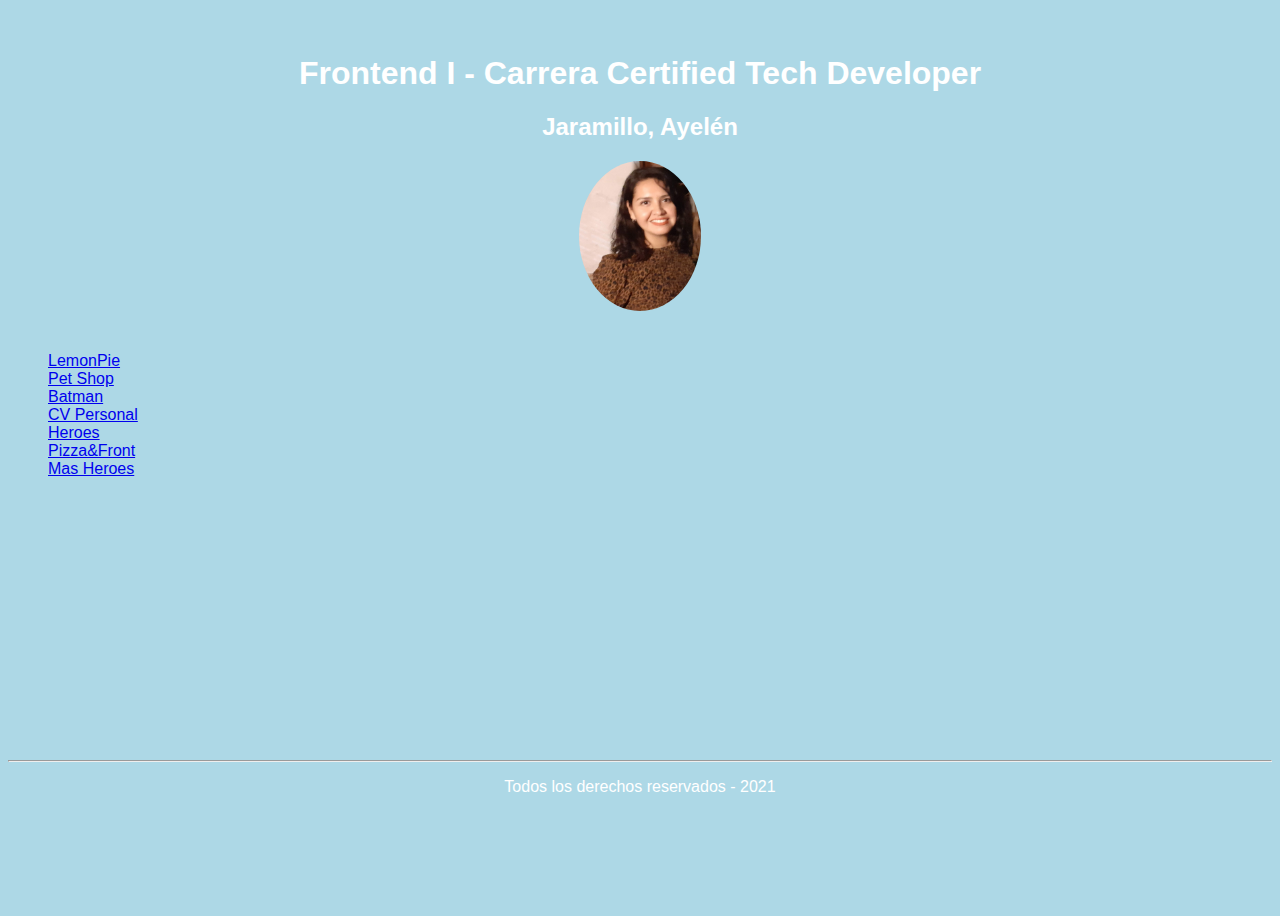
<file: index.html>
<!DOCTYPE html>
<html lang="en">

<he>
    <meta charset="UTF-8">
    <meta http-equiv="X-UA-Compatible" content="IE=edge">
    <meta name="viewport" content="width=jaa, initial-scale=1.0">
    <title>Jaramillo, Ayelen </title>
    <link rel="stylesheet" href="style.css ">


    <body>
        <header>
            <h1>Frontend I - Carrera Certified Tech Developer</h1>
            <h2>Jaramillo, Ayelén </h2>
            <img src="./img/fotopresentacion.jpg" alt="foto">


        </header>
        <main>
            <ul type="none">
                <section id="lemonpie">
                    <li>
                        <a href="LemonPie/index.html" alt="LemonPie"> LemonPie</a>
                    </li>
                </section>
                <section id=" petshop ">
                    <li>
                        <a href="PetShop/index.html" alt="PetShop"> Pet Shop </a>
                    </li>
                </section>
                <section id=" Batman ">
                    <li>
                        <a href="CVBatman/index.html" alt="batman"> Batman </a>
                    </li>
                </section>
                <section id="cvpersonal ">
                    <li>
                        <a href="CVPersonal/index.html" alt="cvpersonal "> CV Personal </a>
                    </li>
                </section>
                <section id="heroes">
                    <li>
                        <a href="Heroes/index.html" alt="heroes"> Heroes </a>
                    </li>
                </section>
                <section id="pizzayfront">
                    <li>
                        <a href="Pizza&Front/index.html" alt="pizaa&front"> Pizza&Front</a>
                    </li>
                    <section id="mas heroes">
                        <li>
                            <a href="MasHeroes/index.html " alt="masheroes"> Mas Heroes </a>
                        </li>

                    </section>

            </ul>

        </main>
        <footer>
            <hr>
            <p>Todos los derechos reservados - 2021 </p>
        </footer>
    </body>

</html>
</file>
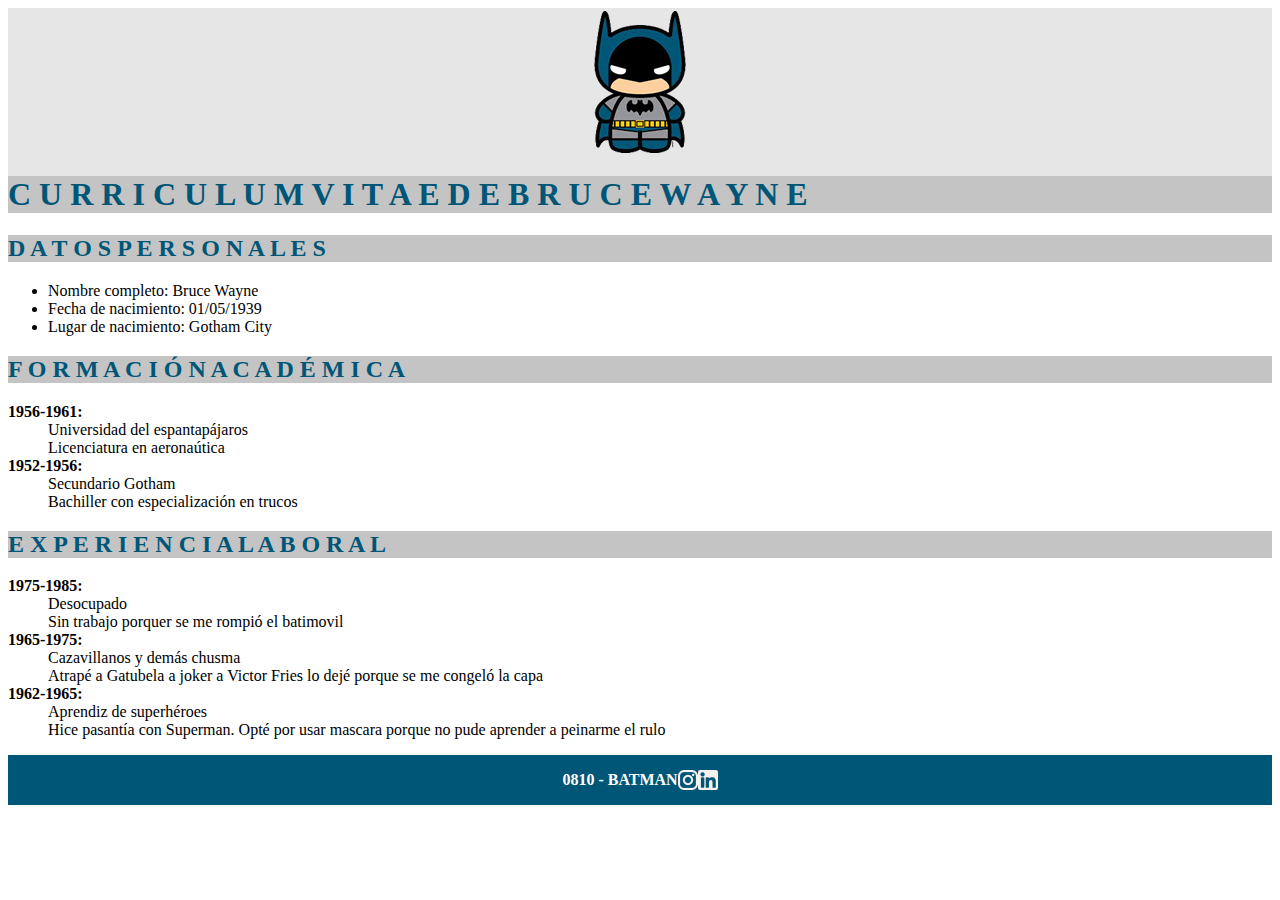
<file: CVBatman/index.html>
<!DOCTYPE html>
<html lang="es">

<head>
    <meta charset="UTF-8">
    <meta http-equiv="X-UA-Compatible" content="IE=edge">
    <meta name="viewport" content="width=device-width, initial-scale=1.0">
    <title>CV Batman</title>
    <link rel="stylesheet" href="style.css">
</head>

<body>
    <header>
        <div id="image">
            <img src="logobatman.png" alt="logo">
        </div>
        <h1>C U R R I C U L U M V I T A E D E B R U C E W A Y N E </h1>
    </header>
    <main>
        <class id="datos-personales">
            <h2> D A T O S P E R S O N A L E S </h2>
            <ul>
                <li>Nombre completo: Bruce Wayne</li>
                <li>Fecha de nacimiento: 01/05/1939</li>
                <li>Lugar de nacimiento: Gotham City</li>
            </ul>
        </class>
        <clas id="formacionacademica">
            <h2>F O R M A C I Ó N A C A D É M I C A </h2>
            <dl>
                <dt>1956-1961:  </dt>
                <dd>Universidad del espantapájaros </dd>
                <dd> Licenciatura en aeronaútica </dd>
                <dt>1952-1956: </dt>
                <dd>Secundario Gotham </dd>
                <dd> Bachiller con especialización en trucos </dd>
            </dl>
        </clas>
        <clas id="experiencialaboral">
            <h2> E X P E R I E N C I A L A B O R A L</h2>
            <dl>
                <dt>1975-1985:</dt>
                <dd>Desocupado</dd>
                <dd> Sin trabajo porquer se me rompió el batimovil </dd>

                <dt>1965-1975: </dt>
                <dd> Cazavillanos y demás chusma</dd>
                <dd> Atrapé a Gatubela a joker a Victor Fries lo dejé porque se me congeló la capa </dd>
                <dt> 1962-1965:</dt>
                <dd> Aprendiz de superhéroes</dd>
                <dd> Hice pasantía con Superman. Opté por usar mascara porque no pude aprender a peinarme el rulo </dd>
            </dl>
        </clas>
    </main>
    <footer>
        <div id="imagefooter">
            <p>0810 - BATMAN </p>
            <img src="ico_instagram.png" alt="insta">
            <img src="ico_linkedin.png" alt="lk">
        </div>
    </footer>

</body>

</html>
</file>
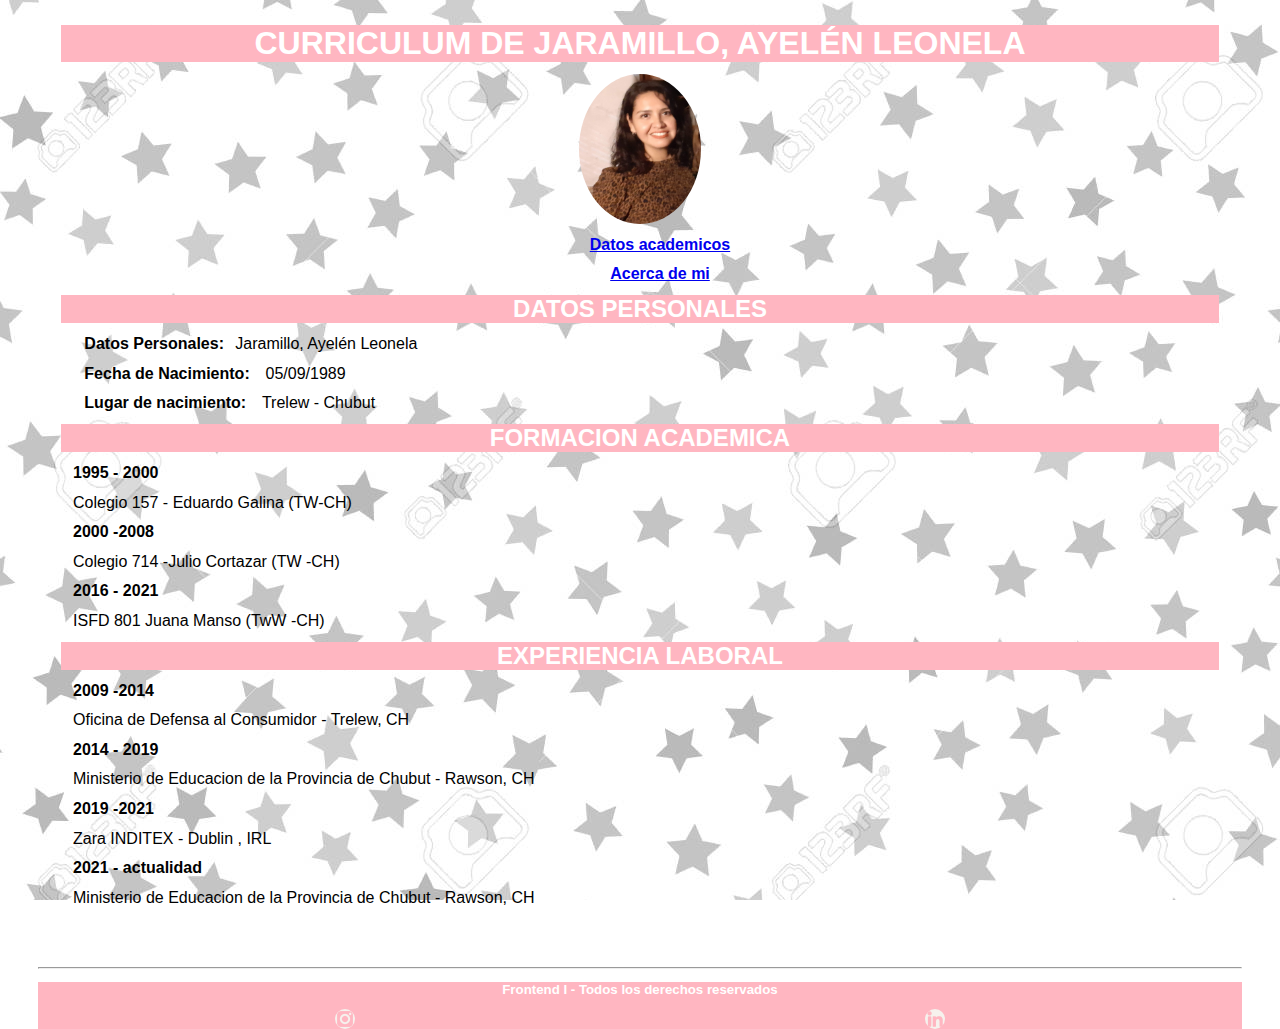
<file: CVPersonal/index.html>
<!DOCTYPE html>
<html lang="en">

<head>
    <meta charset="UTF-8">
    <meta http-equiv="X-UA-Compatible" content="IE=edge">
    <meta name="viewport" content="width=, initial-scale=1.0">
    <link rel=" stylesheet " href="style.css ">
    <title>CV Jaramillo, Ayelén.- </title>
</head>

<body>
    <header>
        <nav>
            <h1> CURRICULUM DE JARAMILLO, AYELÉN LEONELA </h1>

            <div>
                <img src="photocv.jpg" alt="foto" widht="150px" height="150px" />
            </div>
            <ul type=none class="menu">
                <li>
                    <a href="#" datosacademicos> Datos academicos </a>
                </li>
                <li>
                    <a href="acercademi.html "> Acerca de mi </a>
                </li>
            </ul>

        </nav>
    </header>
    <main>
        <section id="datospersonales ">
            <h2>DATOS PERSONALES </h2>
            <ul type=none class="datos">
                <li><span class="datospersonales"> Datos Personales:</span>Jaramillo, Ayelén Leonela </li>
                <li> <span class="fechadenacimiento"> Fecha de Nacimiento:</span> 05/09/1989 </li>
                <li> <span class="lugardenacimiento"> Lugar de nacimiento: </span>Trelew - Chubut </li>
            </ul>
        </section>
        <section id="formacionacademica ">
            <h2> FORMACION ACADEMICA </h2>
            <dl>
                <dt> 1995 - 2000 </dt>
                <dd> Colegio 157 - Eduardo Galina (TW-CH)</dd>
                <dt> 2000 -2008 </dt>
                <dd> Colegio 714 -Julio Cortazar (TW -CH)</dd>
                <dt> 2016 - 2021 </dt>
                <dd> ISFD 801 Juana Manso (TwW -CH)</dd>

            </dl>
        </section>
        <section id="experiencialaboral ">
            <h2>EXPERIENCIA LABORAL </h2>

            <dl>
                <dt>  2009 -2014 </dt>
                <dd> Oficina de Defensa al Consumidor - Trelew, CH </dd>
                <dt> 2014 - 2019 </dt>
                <dd> Ministerio de Educacion de la Provincia de Chubut - Rawson, CH </dd>
                <dt> 2019 -2021 </dt>
                <dd> Zara INDITEX - Dublin , IRL </dd>
                <dt>2021 - actualidad </dt>
                <dd> Ministerio de Educacion de la Provincia de Chubut - Rawson, CH </dd>
            </dl>


        </section>
    </main>
    <br>
    <br>
    <hr>
    <footer>
        <h5> Frontend I - Todos los derechos reservados</h5>
        <div id="footerimage">
            <img src="ico_instagram.png" alt="instagram">
            <img src="ico_linkedin.png" alt="linkedin">
        </div>
    </footer>

</body>

</html>
</file>
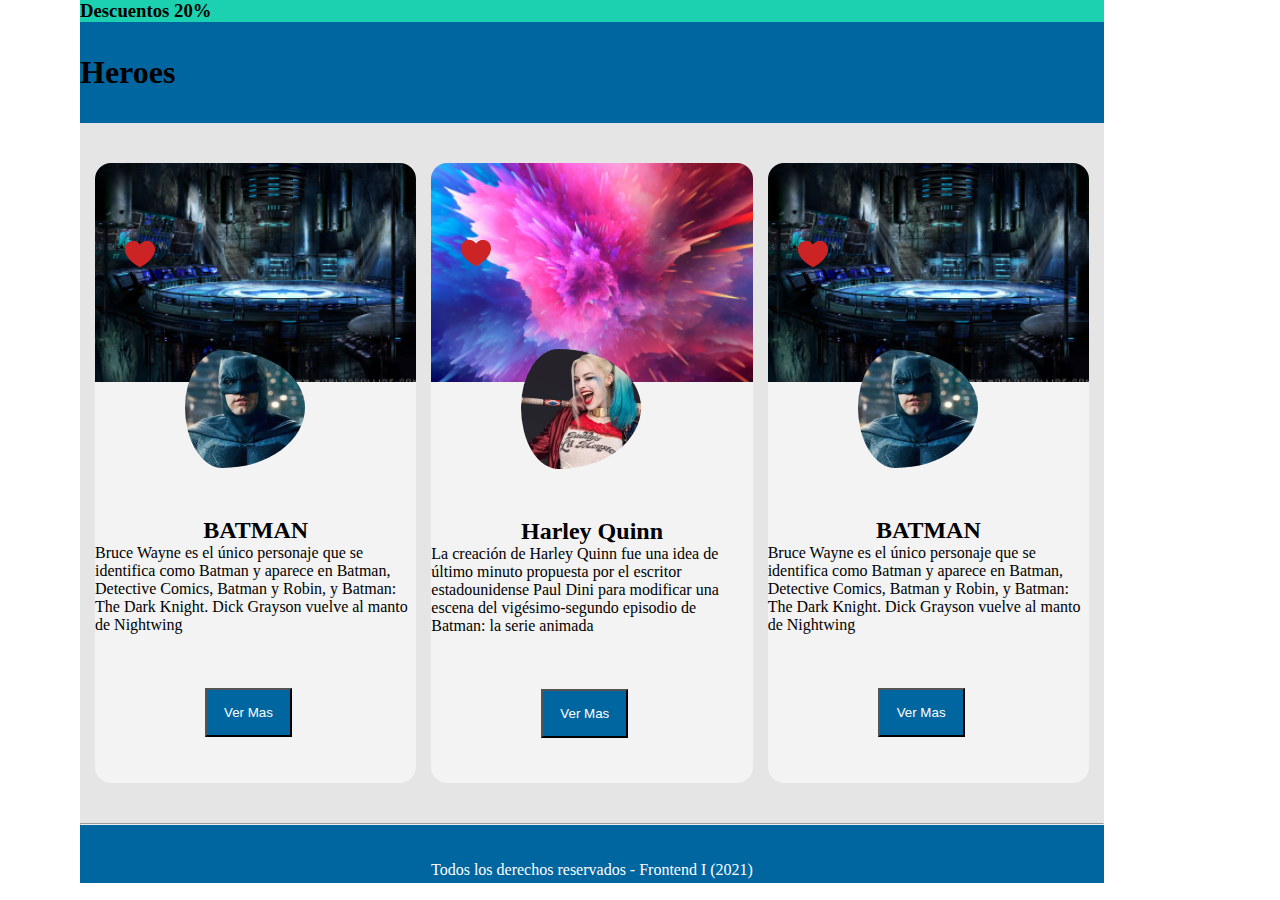
<file: Heroes/index.html>
<!DOCTYPE html>
<html lang="en">

<head>
    <meta charset="UTF-8">
    <meta http-equiv="X-UA-Compatible" content="IE=edge">
    <meta name="viewport" content="width=, initial-scale=1.0">
    <link rel="stylesheet" href="style.css">
    <title>Heroes</title>
</head>

<body>
    <header>
        <h3>Descuentos 20%</h3>
        <h1>Heroes</h1>

    </header>
    <main>
        <section class="container1">
            <!-- <img src="./img/batmanfondo.png" alt="fondobatman"> <br> -->
            <img class="corazon" src="./img/cora.png " alt="corazon "> <img src="./img/batman.png" alt="batman">
            <h2>BATMAN</h2>
            <p class="textobatman ">Bruce Wayne es el único personaje que se identifica como Batman y aparece en Batman, Detective Comics, Batman y Robin, y Batman: The Dark Knight. Dick Grayson vuelve al manto de Nightwing
            </p>
            <br>
            <br>
            <br>
            <button></i>Ver Mas</button>
        </section>
        <section class="container2 ">
            <!-- <img src="./img/chicafondo.png " alt="fondochica "> -->

            <img class="corazon2" src="./img/cora.png " alt="corazon "><img src="./img/chica.png " alt="chica" class="chica">
            <h2>Harley Quinn</h2>
            <p>La creación de Harley Quinn fue una idea de último minuto propuesta por el escritor estadounidense Paul Dini para modificar una escena del vigésimo-segundo episodio de Batman: la serie animada
            </p>
            <br>
            <br>
            <br>

            <button>Ver Mas</button>
        </section>
        <section class="container3 ">
            <!-- <img src="./img/batmanfondo.png " alt="fondobatman2 "> -->

            <img class="corazon3" src=" ./img/cora.png " alt="corazon "><img class="batman2 " src="./img/batman.png " alt="batman2 ">
            <h2>BATMAN</h2>
            <p>Bruce Wayne es el único personaje que se identifica como Batman y aparece en Batman, Detective Comics, Batman y Robin, y Batman: The Dark Knight. Dick Grayson vuelve al manto de Nightwing
            </p>
            <br>
            <br>
            <br>

            <button>Ver Mas</button>
        </section>
    </main>
    <footer>
        <hr>
        <br>
        <br>

        <p> Todos los derechos reservados - Frontend I (2021) </p>
    </footer>
</body>

</html>
</file>
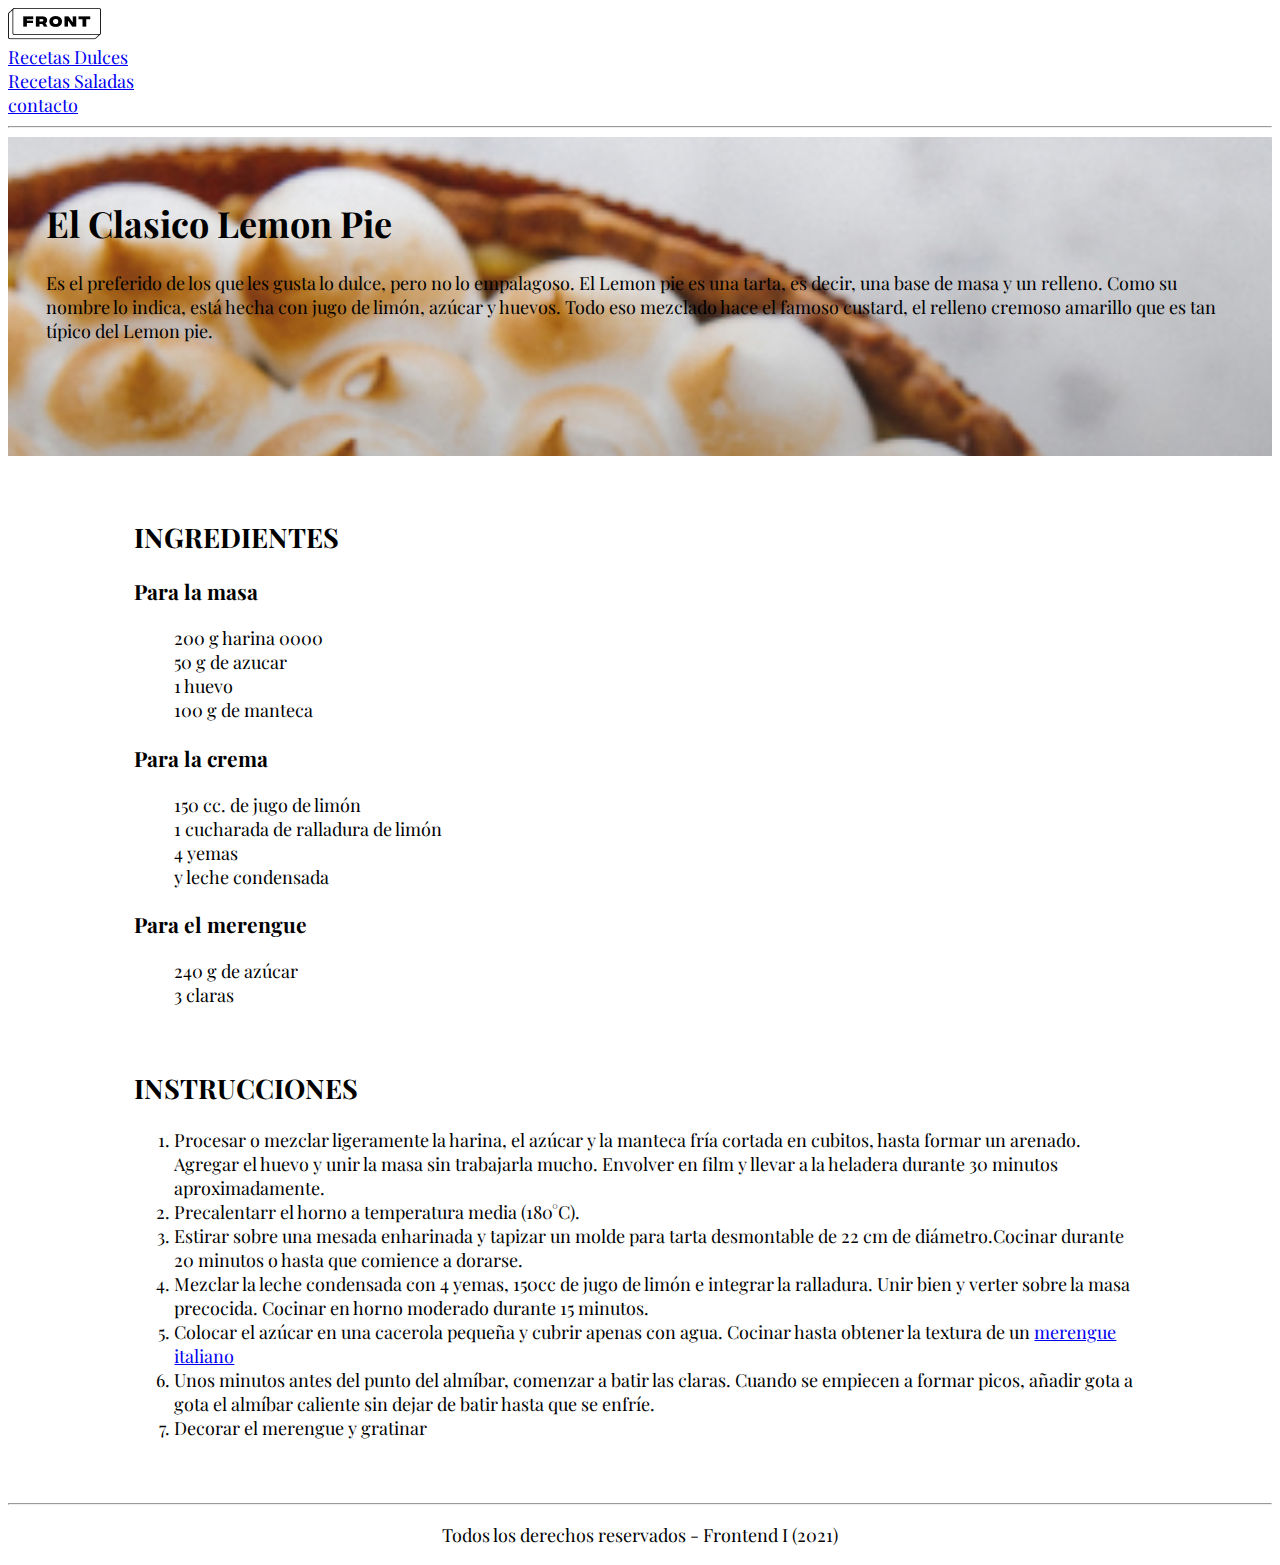
<file: LemonPie/index.html>
<!DOCTYPE html>
<html lang="en">

<head>
    <meta charset="UTF-8">
    <meta http-equiv="X-UA-Compatible" content="IE=edge">
    <meta name="viewport" content="width=device-width, initial-scale=1.0">
    <link rel="preconnect" href="https://fonts.gstatic.com">
    <link href="https://fonts.googleapis.com/css2?family=Playfair+Display:ital@1&display=swap" rel="stylesheet">
    <link rel="stylesheet" href="https://cdnjs.cloudflare.com/ajax/libs/font-awesome/5.15.3/css/all.min.css" integrity="sha512-iBBXm8fW90+nuLcSKlbmrPcLa0OT92xO1BIsZ+ywDWZCvqsWgccV3gFoRBv0z+8dLJgyAHIhR35VZc2oM/gI1w==" crossorigin="anonymous" referrerpolicy="no-referrer"
    />
    <link rel="stylesheet" href="stylesheet.css">
</head>

<body>
    <header>
        <nav>
            <a> <img src="logo.png" alt="torta "></a> <br>
            <a href="#"> Recetas Dulces </a> <br>
            <a href="#"> Recetas Saladas</a> <br>
            <a href="#"> contacto </a> <br>

        </nav>
        <hr>
    </header>
    <main>
        <section class="banner">
            <!-- <img src="lemonpie.jpg" alt=" torta"> -->
            <h1>El Clasico Lemon Pie</h1>
            <p> Es el preferido de los que les gusta lo dulce, pero no lo empalagoso. El Lemon pie es una tarta, es decir, una base de masa y un relleno. Como su nombre lo indica, está hecha con jugo de limón, azúcar y huevos. Todo eso mezclado hace el famoso
                custard, el relleno cremoso amarillo que es tan típico del Lemon pie.
            </p>
        </section>
        <section class="ingredientes">

            <h2><i class="fas fa-shopping-basket"> </i> INGREDIENTES </h2>
            <h3> Para la masa</h3>
            <ul type="none">
                <li> 200 g harina 0000 </li>
                <li>50 g de azucar</li>
                <li> 1 huevo </li>
                <li> 100 g de manteca</li>
            </ul>


            <h3> Para la crema</h3>
            <ul type="none">
                <li>150 cc. de jugo de limón </li>
                <li>1 cucharada de ralladura de limón </li>
                <li> 4 yemas</li>
                <li> y leche condensada </li>
            </ul>

            <h3> Para el merengue</h3>
            <ul type="none">
                <li>240 g de azúcar </li>
                <li> 3 claras</li>
            </ul>
        </section>
        <section class="instrucciones">
            <h2><i class="fas fa-receipt">
            </i> INSTRUCCIONES</h2>
            <ol>
                <li> Procesar o mezclar ligeramente la harina, el azúcar y la manteca fría cortada en cubitos, hasta formar un arenado. Agregar el huevo y unir la masa sin trabajarla mucho. Envolver en film y llevar a la heladera durante 30 minutos aproximadamente.</li>
                <li> Precalentarr el horno a temperatura media (180°C). </li>
                <li> Estirar sobre una mesada enharinada y tapizar un molde para tarta desmontable de 22 cm de diámetro.Cocinar durante 20 minutos o hasta que comience a dorarse.</li>
                <li> Mezclar la leche condensada con 4 yemas, 150cc de jugo de limón e integrar la ralladura. Unir bien y verter sobre la masa precocida. Cocinar en horno moderado durante 15 minutos. </li>
                <li> Colocar el azúcar en una cacerola pequeña y cubrir apenas con agua. Cocinar hasta obtener la textura de un <a href="#"> merengue italiano</a> </li>
                <li> Unos minutos antes del punto del almíbar, comenzar a batir las claras. Cuando se empiecen a formar picos, añadir gota a gota el almíbar caliente sin dejar de batir hasta que se enfríe. </li>
                <li> Decorar el merengue y gratinar</li>

            </ol>
        </section>
    </main>
    <footer>
        <hr>
        <p>Todos los derechos reservados - Frontend I (2021) </p>
    </footer>

</body>

</html>
</file>
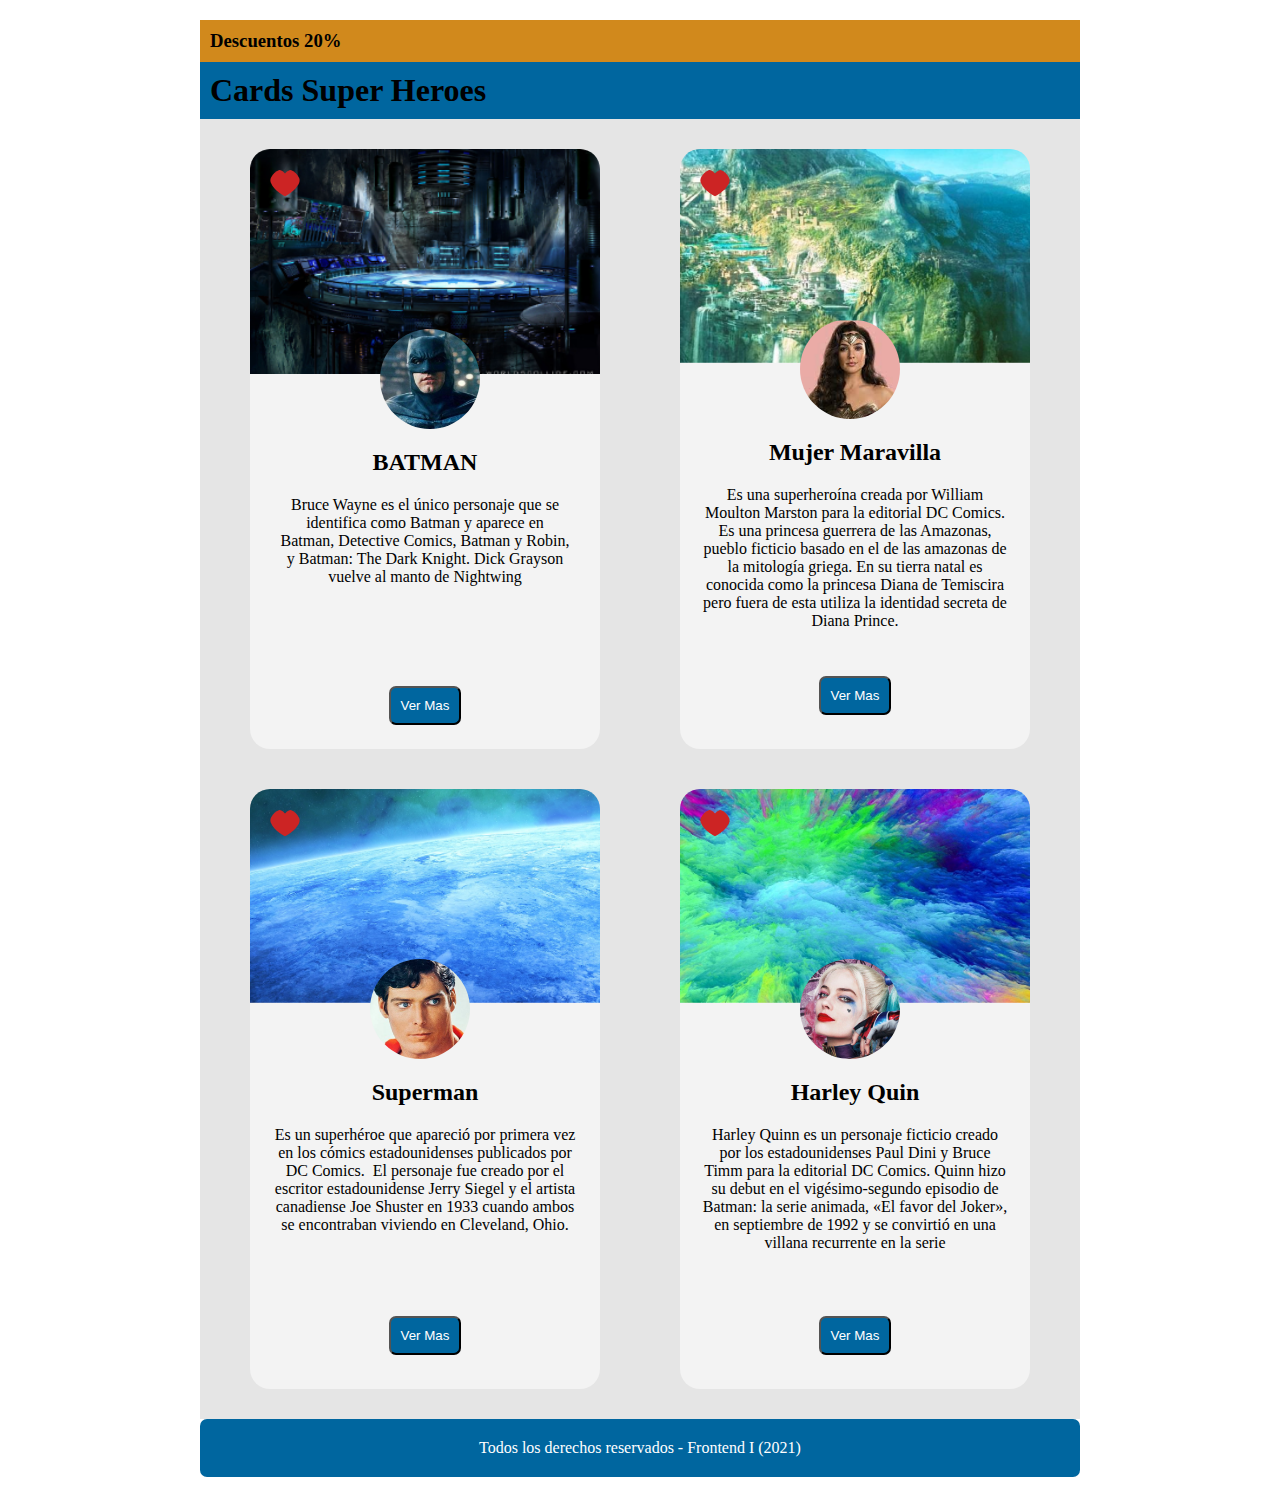
<file: MasHeroes/index.html>
<!DOCTYPE html>
<html lang="en">

<head>
    <meta charset="UTF-8">
    <meta http-equiv="X-UA-Compatible" content="IE=edge">
    <meta name="viewport" content="width=, initial-scale=1.0">
    <link rel="stylesheet" href="style.css">
    <title>Mas Heroes</title>
</head>

<body>
    <header>
        <h3>Descuentos 20%</h3>
        <h1>Cards Super Heroes</h1>

    </header>
    <main class="main">

        <section class="container1">
            <!-- <img src="./img/batmanfondo.png" alt="fondobatman"> <br> -->
            <img src="./img/cora.png " alt="corazon " class="corazoncito"></div>
            <div> <img src="./img/batman.png" alt="batman">
                <h2>BATMAN</h2>
                <p class="textobatman ">Bruce Wayne es el único personaje que se identifica como Batman y aparece en Batman, Detective Comics, Batman y Robin, y Batman: The Dark Knight. Dick Grayson vuelve al manto de Nightwing
                </p>

                <button></i>Ver Mas</button>
        </section>

        <section class="container2 ">
            <!-- <img src="./img/chicafondo.png " alt="fondochica "> -->

            <img src="./img/cora.png " alt="corazon " class="corazoncito">
            <img src=" ./img/mujermaravilla.png " class="mujermaravilla ">
            <h2>Mujer Maravilla</h2>
            <p>Es una superheroína creada por William Moulton Marston para la editorial DC Comics. Es una princesa guerrera de las Amazonas, pueblo ficticio basado en el de las amazonas de la mitología griega. En su tierra natal es conocida como la princesa
                Diana de Temiscira pero fuera de esta utiliza la identidad secreta de Diana Prince.
            </p> <button>Ver Mas</button>
        </section>

        <section class="container3 ">
            <!-- <img src="./img/batmanfondo.png " alt="fondobatman2 "> -->
            <img src="./img/cora.png " alt="corazon " class=corazoncito>
            <img src="./img/superman.png " alt="superman ">
            <h2>Superman</h2>
            <p>Es un superhéroe que apareció por primera vez en los cómics estadounidenses publicados por DC Comics. ​ El personaje fue creado por el escritor estadounidense Jerry Siegel y el artista canadiense Joe Shuster en 1933 cuando ambos se encontraban
                viviendo en Cleveland, Ohio.
            </p>

            <button>Ver Mas</button>
        </section>
        <section class="container4 ">
            <img src="./img/cora.png " alt="corazon " class="corazoncito ">
            <img src="./img/rubia.png " alt="rubia ">
            <h2>Harley Quin</h2>
            <p>Harley Quinn es un personaje ficticio creado por los estadounidenses Paul Dini y Bruce Timm para la editorial DC Comics. Quinn hizo su debut en el vigésimo-segundo episodio de Batman: la serie animada, «El favor del Joker», en septiembre de
                1992 y se convirtió en una villana recurrente en la serie </p>
            <button>Ver Mas</button>
        </section>
    </main>
    <footer>
        <article> Todos los derechos reservados - Frontend I (2021) </article>
    </footer>
</body>

</html>
</file>
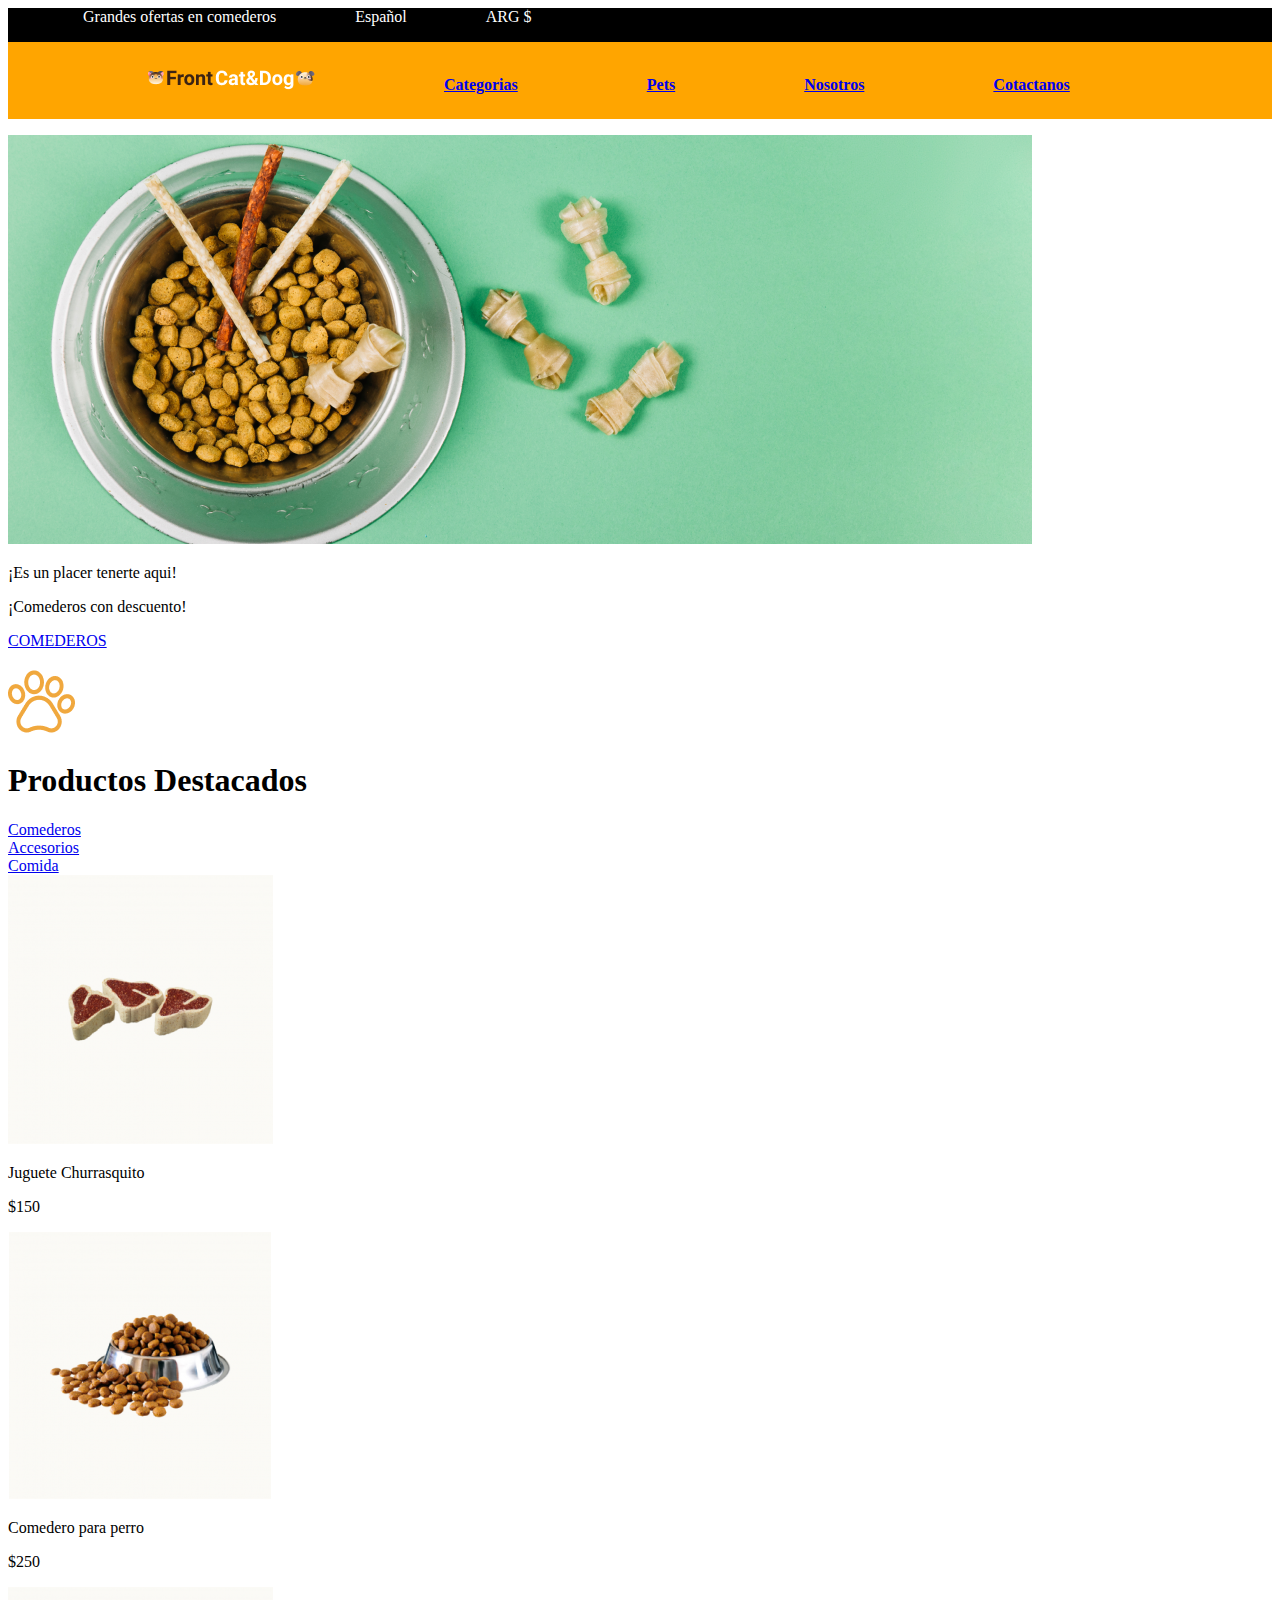
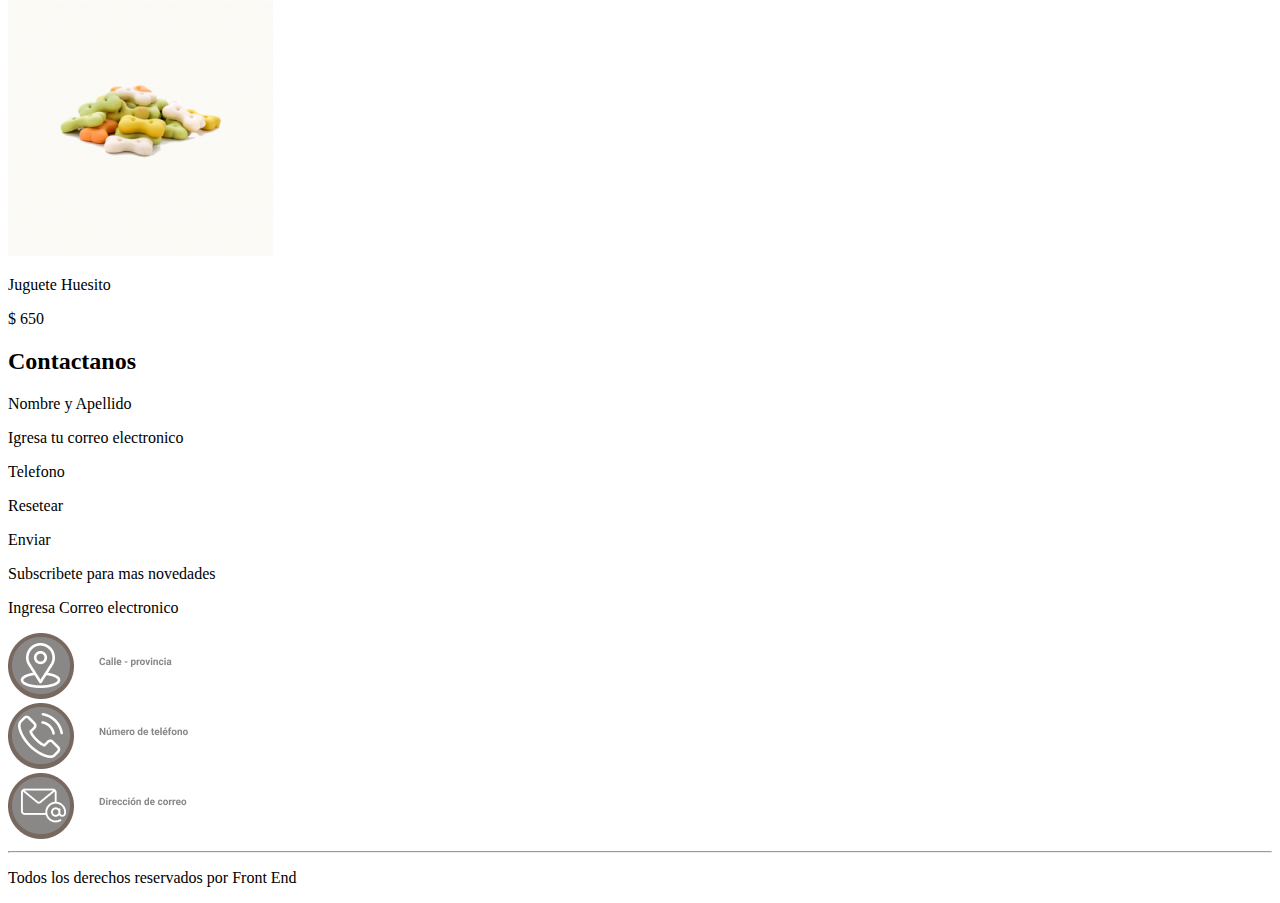
<file: PetShop/index.html>
<!DOCTYPE html>
<html lang="esp">

<head>
    <meta charset="UTF-8">
    <meta http-equiv="X-UA-Compatible" content="IE=edge">
    <meta name="viewport" content="width=device-width, initial-scale=1.0">
    <link rel="stylesheet" href="stylesheet.css">
    <title> Pet Shop </title>
</head>

<body>
    <header>
        <nav id="top">
            <li>Grandes ofertas en comederos</li>
            <li>Español</li>
            <li> ARG $</pli>

        </nav>
        <nav id="menu">
            <ul>
                <li><img src="Logo.png " alt="logo "></li>
                <li> <a href="# "> Categorias </a> </li>
                <li><a href="# "> Pets </a> </li>
                <li><a href="# "> Nosotros</a> </li>
                <li><a href="# "> Cotactanos</a> </li>
            </ul>
        </nav>

    </header>
    <main>
        <section id="banner ">
            <img src="banner.png " alt="banner ">
            <p> ¡Es un placer tenerte aqui! </p>
            <p> ¡Comederos con descuento! </p>
            <p> <a href=#>COMEDEROS </a></p>
        </section>
        <section; id=" Productos ">
            <img src="pawprint 1.png " alt="paw "><br>
            <h1> Productos Destacados </h1>
            <a href="# "> Comederos </a> <br>
            <a href="# "> Accesorios</a> <br>
            <a href="# "> Comida</a> <br>
            <img src="churrasquito.png " alt="churrasquito ">
            <p>Juguete Churrasquito</p>
            <p>$150 </p>
            <img src="comedero.png " alt="comedero ">
            <p>Comedero para perro </p>
            <p> $250 </p>
            <img src="Huesito.png " alt="huesito ">
            <p>Juguete Huesito</p>
            <p>$ 650</p>
        </section;>
        <section id="Contactos ">
            <h2> Contactanos </h2>
            <p> Nombre y Apellido</p>
            <p> Igresa tu correo electronico </p>
            <p> Telefono </p>
            <p> Resetear</p>
            <p>Enviar </p>

            <p>Subscribete para mas novedades </p>
            <p> Ingresa Correo electronico </p>
            <img src="Location.png " alt=" location "> <br>
            <img src="Phone.png " alt=" tel "> <br>
            <img src="Correo.png " alt="correo "> <br>
        </section>
    </main>
    <footer>
        <hr>
        <p> Todos los derechos reservados por Front End </p>
    </footer>
</body>

</html>
</file>
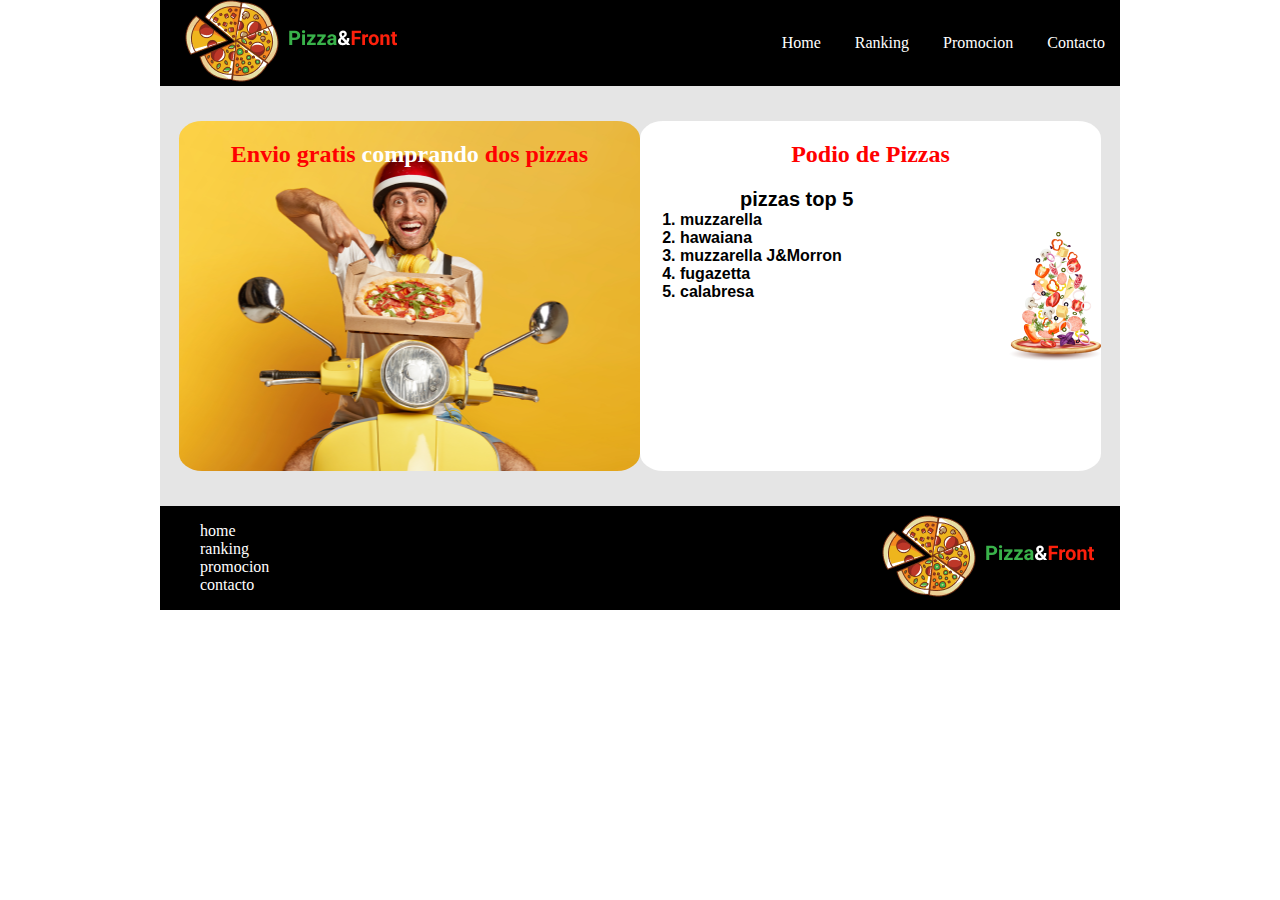
<file: Pizza&Front/index.html>
<!DOCTYPE html>
<html lang="es">

<head>
    <meta charset="UTF-8">
    <meta http-equiv="X-UA-Compatible" content="IE=edge">
    <meta name="viewport" content="width=device-width, initial-scale=1.0">
    <link rel="stylesheet" href="style.css">
    <title>Pizza&Front</title>
</head>

<body>
    <header>
        <div class="fotoypizza">
            <img src="./img/Logo.png" alt="logo">

        </div>
        <nav>
            <div class="container">
                <ul type="none" class="menu">
                    <li> Home </li>
                    <li>Ranking</li>
                    <li>Promocion</li>
                    <li>Contacto</li>
                </ul>
        </nav>
        </div>
    </header>
    <main>
        <section class=" primero ">
            <h2>Envio gratis <span class="blanco"> comprando </span> dos pizzas</h2>
            <!-- <img src="./img/delivery.png " alt="delivery "></section class="delivery"> -->
        </section>
        <section class="segunda ">

            <h2>Podio de Pizzas </h2>


            <p>pizzas top 5</p>

            <ol type=class="tipopizza">
                <li>muzzarella</li>
                <li>hawaiana</li>
                <li>muzzarella J&Morron</li>
                <li>fugazetta</li>
                <li>calabresa </li>
            </ol>
            <!-- <img src="./img/PizzaFalling.png " alt="pizza"> -->
        </section>

    </main>
    <footer>
        <section class="footer">
            <nav>
                <ul type="none">
                    <li>home</li>
                    <li>ranking</li>
                    <li>promocion</li>
                    <li>contacto</li>
                </ul>
            </nav>
        </section>
        <div class="fotofooter">

            <img src="./img/Logo.png " alt="logo ">
        </div>



    </footer>
</body>

</html>
</file>
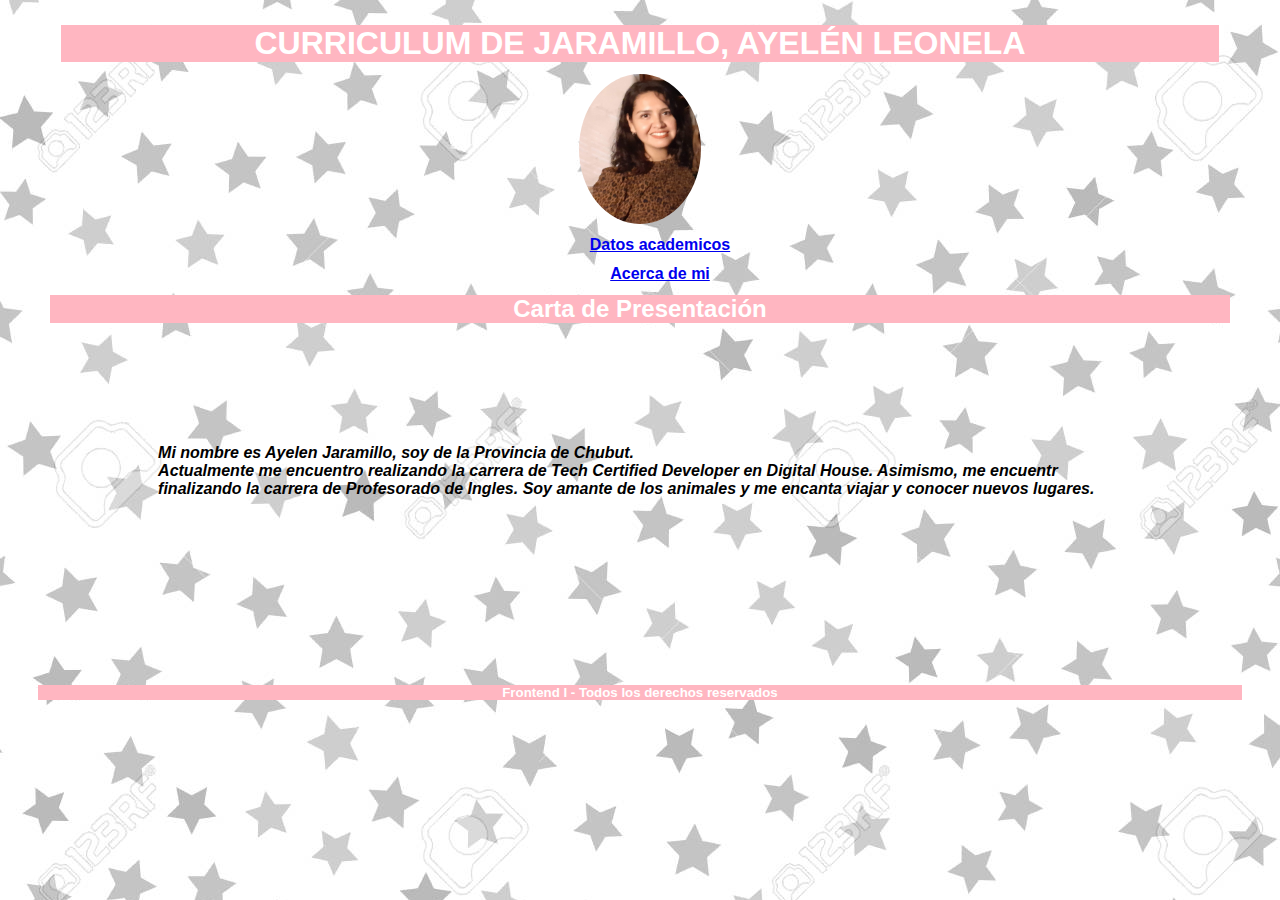
<file: CVPersonal/acercademi.html>
<!DOCTYPE html>
<html lang="en">

<head>
    <meta charset="UTF-8">
    <meta http-equiv="X-UA-Compatible" content="IE=edge">
    <meta name="viewport" content="width=, initial-scale=1.0">
    <link rel="stylesheet" href="style2.css">
    <title>CV Jaramillo, Ayelén.- </title>
</head>

<body>
    <header>
        <nav>
            <h1> CURRICULUM DE JARAMILLO, AYELÉN LEONELA</h1>
            <div>
                <img src="photocv.jpg" alt="foto" widht="150px" height="150px" />
            </div>
            <ul type=none>
                <li>
                    <a href="index.html" datosacademicos "> Datos academicos </a>
                </li>
                <li>
                    <a href="acercademi.html "> Acerca de mi </a>
                </li>
            </ul>
        </nav>
     </header>
     <main>
         <h2> Carta de Presentación 
         </h2>
         <p>Mi nombre es Ayelen Jaramillo, soy de la Provincia de Chubut. <br>
         Actualmente me encuentro realizando la carrera de Tech Certified Developer en Digital House. 
             Asimismo, me encuentr finalizando la carrera de Profesorado de Ingles. 
             Soy amante de los animales y me encanta viajar y conocer nuevos lugares. 
             
         </p>
     </main>
     <br>
     <br>
     <br>
     <footer>
     <h5>  Frontend I - Todos los derechos reservados</h5>
   
    </footer>
</body>
</file>
<file: style.css>
body {
        background-color: lightblue;
        color: white;
        font-family: 'Lucida Sans', 'Lucida Sans Regular', 'Lucida Grande', 'Lucida Sans Unicode', Geneva, Verdana, sans-serif;
        height: 100vh;
    }
    
    h1,
    h2 {
        text-align: center;
    }
    
    footer {
        text-align: center;
    }
    
    header {
        margin: auto;
        padding: 2%;
    }
    
    img {
        width: 10%;
        height: 10%;
        border-radius: 60%;
        text-align: center;
        display: block;
        margin: auto;
    }
    /* ul {
        type: none;
    } */
    
    main {
        height: 400px;
    }
</file>
<file: CVBatman/style.css>
header {
                            font-family: 'Times New Roman';
                            background-color: #E6E6E6;
                        }
                        
                        body {
                            font-family: 'Times New Roman';
                            background-color: E5E5E5;
                        }
                        
                        h1,
                        h2 {
                            background-color: #C4C4C4;
                            color: #005677;
                            font-family: 'Times New Roman';
                        }
                        
                        footer {
                            background-color: #005677;
                            color: white;
                            font-weight: bold;
                            font-family: 'Times New Roman';
                            ;
                        }
                        
                        dt {
                            font-weight: bold;
                            font-family: 'Times New Roman';
                        }
                        
                        #image {
                            display: flex;
                            justify-content: center;
                            align-items: center;
                        }
                        
                        #imagefooter {
                            display: flex;
                            justify-content: center;
                            align-items: center;
                        }
</file>
<file: CVPersonal/style.css>
* {
     font-family: Arial, Helvetica, sans-serif;
     margin: 1%;
 }
 
 body {
     background-image: url(./fondo.jpg);
     background-attachment: fixed;
     height: 100vh;
 }
 
 h1,
 h2 {
     font-weight: bold;
     color: white;
     background-color: lightpink;
     text-align: center;
 }
 
 ul.menu {
     font-weight: bold;
     text-align: center;
 }
 
 ul.datos {
     padding: 0%;
 }
 
 img {
     display: block;
     margin: auto;
     border-radius: 60%;
 }
 
 dt {
     font-weight: bold;
 }
 
 span {
     font-weight: bold;
 }
 
 h5,
 footer {
     color: white;
     background-color: lightpink;
     font-weight: bold;
     text-align: center;
     margin: 1%;
 }
 
 #footerimage {
     display: flex;
     justify-content: center;
     align-items: center;
 }
</file>
<file: Heroes/style.css>
* {
         box-sizing: border-box;
         padding: 0px;
         margin: 0;
     }
     
     h3 {
         background-color: #1CD1B0;
         width: 1024px;
     }
     
     h1 {
         background-color: #00669F;
         height: 101px;
         width: 1024px;
         align-content: center;
     }
     
     body {
         padding: 0px 80px 0px 80px
     }
     
     main {
         display: flex;
         background-color: #E5E5E5;
         justify-content: space-around;
         gap: 15px;
         width: 1024px;
         height: 700px;
         padding: 40px 15px;
         font-size: 16px;
     }
     
     .container1,
     .container2,
     .container3 {
         background-color: #F3F3F3;
         width: 340px;
         height: 620px;
     }
     
     .container1 {
         background-image: url(./img/batmanfondo.png);
         background-position: top;
         background-repeat: no-repeat;
         background-size: 340px;
         align-content: center;
         border-radius: 16px;
     }
     
     img {
         /* position: relative; */
         padding: 48px 45px 45px 90px;
         border-radius: 80%;
     }
     
     .corazon,
     .corazon2,
     .corazon3 {
         border-radius: 0%;
         padding: 30px;
     }
     
     footer {
         width: 1024px;
         height: 60px;
         text-align: center;
         background-color: #00669F;
         color: white;
         /* font-size: 16px; */
     }
     
     .container2 {
         background-image: url(./img/chicafondo.png);
         background-position: top;
         background-repeat: no-repeat;
         background-size: 340px;
         align-content: center;
         border-radius: 16px;
     }
     
     .container3 {
         background-image: url(./img/batmanfondo.png);
         background-position: top;
         background-repeat: no-repeat;
         background-size: 340px;
         align-content: center;
         border-radius: 16px;
     }
     
     button {
         padding: 15px 17px;
         background-color: #00669F;
         align-items: center;
         color: white;
         text-align: center;
         align-items: center;
         margin-left: 110px;
     }
     
     h2 {
         text-align: center;
     }
</file>
<file: LemonPie/stylesheet.css>
section.banner {
     background-image: url(lemonpie.jpg);
     background-size: cover;
     background-attachment: fixed;
     height: 243px;
     color: black;
     padding: 3%;
 }
 
 body {
     font-family: 'Playfair Display', serif;
     font-size: large;
 }
 
 section.banner~section {
     max-width: 80%;
     margin: 5% auto
 }
 
 footer {
     text-align: center;
 }
</file>
<file: MasHeroes/style.css>
* {
    box-sizing: border-box;
    padding: 10px;
    margin: 0;
}

body {
    max-width: 900px;
    justify-content: center;
    margin: auto;
    /* padding: 20px; */
    /* flex-wrap: wrap; */
    /* min-width: 400px */
}

header {
    padding: 0%;
}

h3 {
    background-color: #D1891C
}

h1 {
    background-color: #00669F
}

img {
    height: 120px;
    width: 120px;
    /* position: relative; */
    border-radius: 50%;
    margin: auto;
    display: block;
    margin: 150px 0px 0px 100px;
}

.corazoncito {
    height: auto;
    width: auto;
    position: absolute;
    margin: auto;
}

main {
    display: flex;
    justify-content: space-around;
    flex-wrap: wrap;
    background-color: #E5E5E5;
}

.container1,
.container2,
.container3,
.container4 {
    /* height: auto; */
    color: black;
    text-align: center;
    width: 350px;
    height: 600px;
    border-radius: 20px;
    background-color: #F3F3F3;
    margin: 20px;
    background-size: cover;
    background-repeat: no-repeat;
    background-size: 350px;
}

p {
    height: 200px;
    position: relative;
}

.container1 {
    background-image: url(./img/batmanfondo.png);
}

.container2 {
    background-image: url(./img/fondomujermarailla.png);
}

.container3 {
    background-image: url(./img/fondosuperman.png);
}

.container4 {
    background-image: url(./img/fondorubia.png);
}

footer,
button {
    text-align: center;
    background-color: #00669F;
    color: white;
    border-radius: 7px;
}
</file>
<file: PetShop/stylesheet.css>
header {
    background: black;
    color: white;
}

nav li {
    position: relative;
    display: inline-block;
    list-style: none;
    margin-left: 75px;
}

#menu {
    margin: 0 auto;
    background: orange;
    font-weight: bold;
    color: black
}

nav ul li {
    position: relative;
    display: inline-block;
    list-style: none;
    padding: 25px;
    margin-left: 75px;
}

#banner {}
</file>
<file: Pizza&Front/style.css>
* {
    /* padding: 0;
         margin: 10px; */
    box-sizing: border-box;
}

body {
    margin: 0 auto;
    width: 75%;
}

header {
    display: flex;
    flex-direction: row;
    /* padding: 2px;
    margin: 5px; */
    justify-content: space-between;
    align-items: center;
    /* width: 100vw; */
    background-color: black;
    color: white;
}

main {
    display: flex;
    flex-direction: row;
    /* justify-content: space-between; */
    padding: 35px 19px;
    background-color: #E5E5E5;
    /* width: 1024px; */
}

.blanco {
    color: white;
}

.menu li {
    display: inline-block;
    justify-content: flex-end;
    margin: 15px;
}

footer {
    display: flex;
    flex-direction: row;
    justify-content: space-between;
    background-color: black;
    align-items: center;
    color: white;
    /* width: 1024px;
    height: 150px; */
}

.primero,
.segunda {
    /* display: inline-flex; */
    width: 500px;
    height: 350px;
    border-radius: 5%;
    justify-content: space-around;
}

.primero {
    background-image: url(./img/delivery.png);
    background-size: cover;
    background-position: center;
}

.segunda {
    /* display: flex; */
    flex-direction: column;
    background-image: url(./img/PizzaFalling.png);
    background-position: right;
    background-repeat: no-repeat;
    background-color: white;
}

h2 {
    text-align: center;
    color: red;
}

p {
    text-align: left;
    margin: 0;
    padding: 0px 0px 0px 100px;
    font-size: 20px;
    font-weight: bold;
    font-family: -apple-system, BlinkMacSystemFont, 'Segoe UI', Roboto, Oxygen, Ubuntu, Cantarell, 'Open Sans', 'Helvetica Neue', sans-serif;
}

ol {
    text-align: left;
    margin: 0;
    font-weight: bold;
    font-size: 16px;
    font-family: -apple-system, BlinkMacSystemFont, 'Segoe UI', Roboto, Oxygen, Ubuntu, Cantarell, 'Open Sans', 'Helvetica Neue', sans-serif;
}

.fotofooter,
.fotoypizza {
    padding: 0px 25px;
}
</file>
<file: CVPersonal/style2.css>
* {
      font-family: Arial, Helvetica, sans-serif;
      margin: 1%;
  }
  
  body {
      background-image: url(./fondo.jpg);
      background-attachment: fixed;
  }
  
  h1,
  h2 {
      font-weight: bold;
      color: white;
      background-color: lightpink;
      text-align: center;
  }
  
  img {
      display: block;
      margin: auto;
      border-radius: 60%;
  }
  
  ul {
      font-weight: bold;
      text-align: center;
  }
  
  h5,
  footer {
      color: white;
      background-color: lightpink;
      font-weight: bold;
      text-align: center;
      margin: 1%;
  }
  
  p {
      font-weight: bold;
      font-style: italic;
      margin: 10%;
  }
</file>
